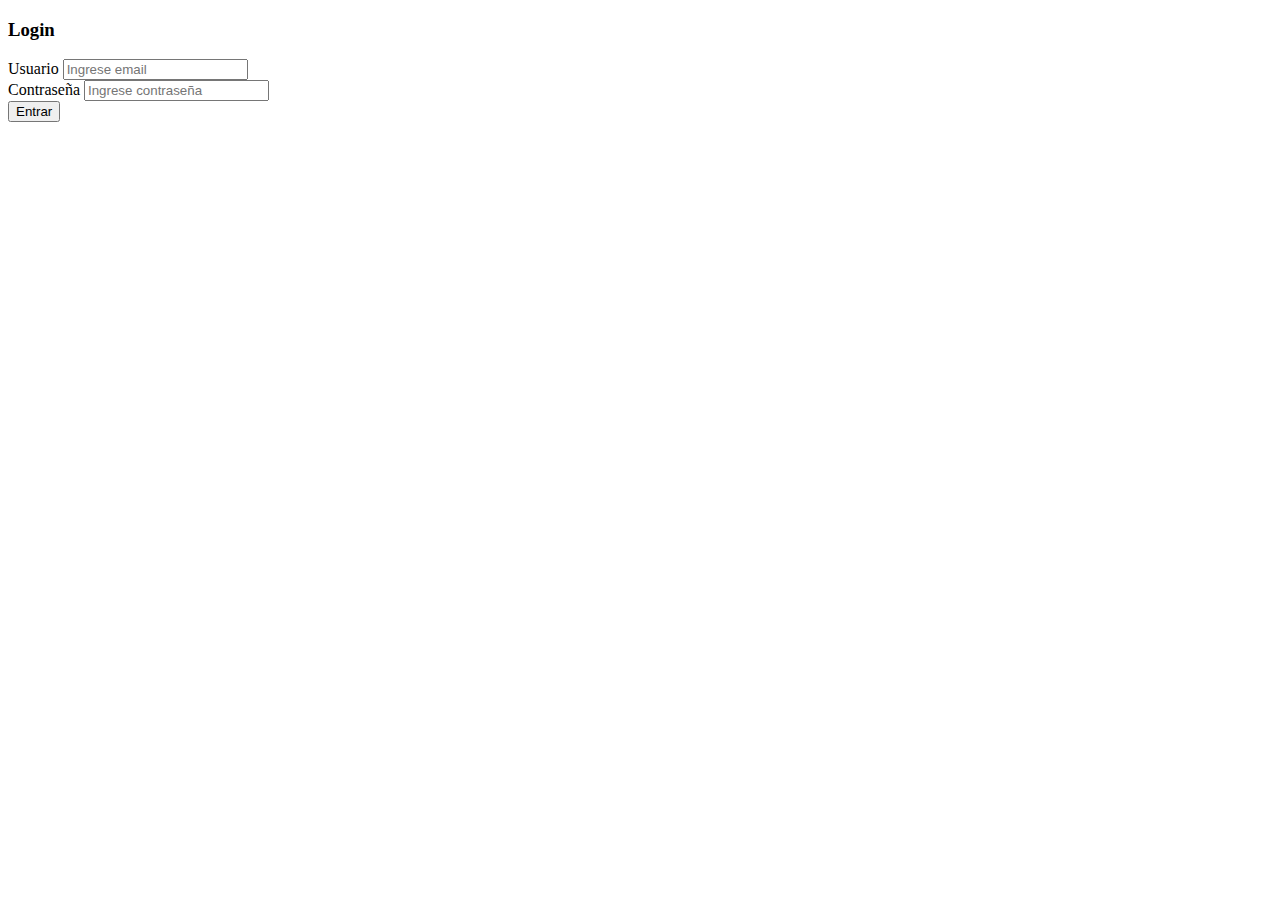
<file: index.html>
<!doctype html>
<html lang="en">

<head>
  <!-- Required meta tags -->
  <meta charset="utf-8">
  <meta name="viewport" content="width=device-width, initial-scale=1">
  <script src="https://accounts.google.com/gsi/client" async defer></script>
  <!-- Bootstrap CSS -->
  <link href="https://cdn.jsdelivr.net/npm/bootstrap@5.0.2/dist/css/bootstrap.min.css" rel="stylesheet"
    integrity="sha384-EVSTQN3/azprG1Anm3QDgpJLIm9Nao0Yz1ztcQTwFspd3yD65VohhpuuCOmLASjC" crossorigin="anonymous">
  <title>Validación Forms - Bootstrap 5</title>
</head>

<body>


  <div class="container">
    <div class="row">
      <div class="col-md-12 min-vh-100 d-flex flex-column justify-content-center">
        <div class="row">
          <div class="col-lg-6 col-md-8 mx-auto">

            <div class="card rounded shadow shadow-sm">
              <div class="card-header">
                <h3 class="mb-0">Login</h3>
              </div>
              <div class="card-body">
                <form id="validar">

                  <div class="form-group">
                    <label>Usuario</label>
                    <input class="form-control form-control-lg rounded-0" type="email" id="email" name="email"
                      placeholder="Ingrese email" required>
                  </div>

                  <div class="form-group">
                    <label>Contraseña</label>
                    <input type="password" class="form-control form-control-lg rounded-0" id="password" name="password"
                      placeholder="Ingrese contraseña" required>

                  </div>

                  <div class="col-md-12  d-flex flex-column justify-content-center mt-4 ">
                    <button type="submit" class="btn btn-success btn-lg float-right" id="btnLogin">Entrar</button>
                  </div>
                  <div class="text-center p-2">
                    <div id="g_id_onload"
                      data-client_id="1070312240628-g5j8p3fchbpbp3haa4qbvltrnl7oilb4.apps.googleusercontent.com"
                      data-callback="jwtDecode">
                    </div>
                    <div class="g_id_signin   g-signin2 d-inline-flex justify-content-center mb-3"
                      data-type="standard">
                    </div>
                  </div>
                </form>
              </div>
            </div>
          </div>
        </div>
      </div>
    </div>
  </div>

  <script src="js/login.js">
  
  </script>
<!--   <script type="module">
    // Import the functions you need from the SDKs you need
    import { initializeApp } from "https://www.gstatic.com/firebasejs/9.13.0/firebase-app.js";
    import { getAnalytics } from "https://www.gstatic.com/firebasejs/9.13.0/firebase-analytics.js";
    // TODO: Add SDKs for Firebase products that you want to use
    // https://firebase.google.com/docs/web/setup#available-libraries

    // Your web app's Firebase configuration
    // For Firebase JS SDK v7.20.0 and later, measurementId is optional
    const firebaseConfig = {
      apiKey: "AIzaSyAroS4NZcXEWDm9bpOV6WvfWWIb8HJtmmA",
      authDomain: "authenticator-fc69b.firebaseapp.com",
      projectId: "authenticator-fc69b",
      storageBucket: "authenticator-fc69b.appspot.com",
      messagingSenderId: "945683115766",
      appId: "1:945683115766:web:3e456e7d92e3549b8bc6d7",
      measurementId: "G-5P8V5240JF"
    };

    // Initialize Firebase
    const app = initializeApp(firebaseConfig);
    const analytics = getAnalytics(app);
  </script> -->
</body>

</html>
</file>
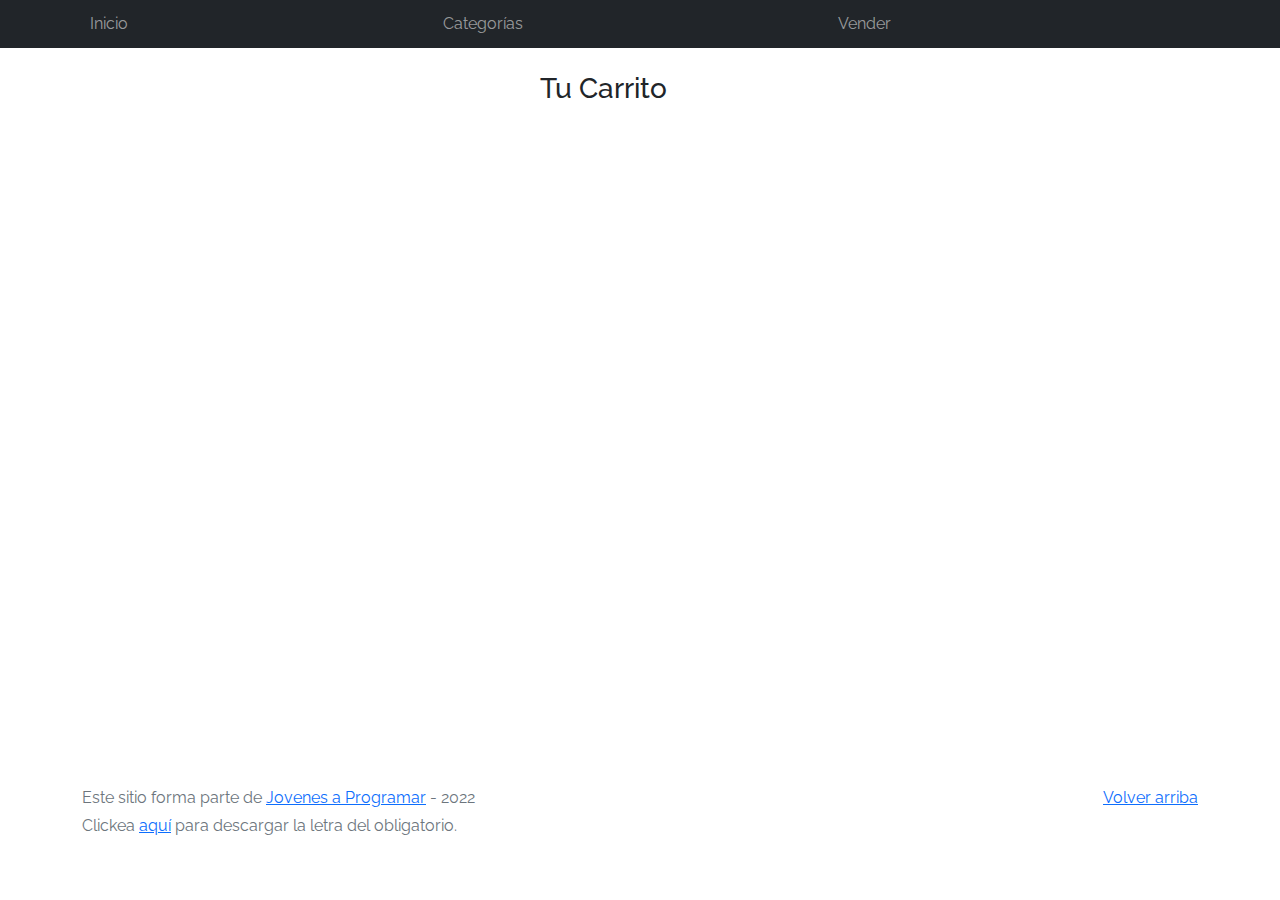
<file: cart.html>
<!DOCTYPE html>
<html lang="es">

<head>
  <meta http-equiv="Content-Type" content="text/html; charset=UTF-8">
  <meta name="viewport" content="width=device-width, initial-scale=1, shrink-to-fit=no">
  <title>eMercado - Todo lo que busques está aquí</title>
  <link href="https://fonts.googleapis.com/css?family=Raleway:300,300i,400,400i,700,700i,900,900i" rel="stylesheet">
  <link href="css/bootstrap.min.css" rel="stylesheet">
  <link href="css/font-awesome.min.css" rel="stylesheet">
  <link href="css/styles.css" rel="stylesheet">
  <link rel="stylesheet" href="https://cdn.jsdelivr.net/npm/bootstrap-icons@1.10.2/font/bootstrap-icons.css">
</head>

<body>
  <nav class="navbar navbar-expand-lg navbar-dark bg-dark p-1">
    <div class="container">
      <button class="navbar-toggler" type="button" data-bs-toggle="collapse" data-bs-target="#navbarNav"
        aria-controls="navbarNav" aria-expanded="false" aria-label="Toggle navigation">
        <span class="navbar-toggler-icon"></span>
      </button>
      <div class="collapse navbar-collapse" id="navbarNav">
        <ul class="navbar-nav w-100 justify-content-between">
          <li class="nav-item">
            <a class="nav-link" href="inicio.html">Inicio</a>
          </li>
          <li class="nav-item">
            <a class="nav-link" href="categories.html">Categorías</a>
          </li>
          <li class="nav-item">
            <a class="nav-link" href="sell.html">Vender</a>
          </li>
          <li class="nav-item">
            <div id="nombreusu"></div>
          </li>
        </ul>
      </div>
    </div>
  </nav>
  <main>
    <div class="container">
      <h3 class="mx-auto pt-4" style="width: 200px;"> Tu Carrito </h3>
      
      <div id="carritoo"></div>
      <div id="envio"></div>
      <div id="costo"></div>
      <div id="pago"></div>
      <div id="alerta"></div>
    </div>
  </main>
  <footer class="text-muted">
    <div class="container">
      <p class="float-end">
        <a href="#">Volver arriba</a>
      </p>
      <p>Este sitio forma parte de <a href="https://jovenesaprogramar.edu.uy/" target="_blank">Jovenes a Programar</a> -
        2022</p>
      <p>Clickea <a target="_blank" href="Letra.pdf">aquí</a> para descargar la letra del obligatorio.</p>
    </div>
  </footer>
  <div id="spinner-wrapper">
    <div class="lds-ring">
      <div></div>
      <div></div>
      <div></div>
      <div></div>
    </div>
  </div>
  <script src="js/bootstrap.bundle.min.js"></script>
  <script src="js/init.js"></script>
  <script src="js/cart.js"></script>
</body>

</html>
</file>
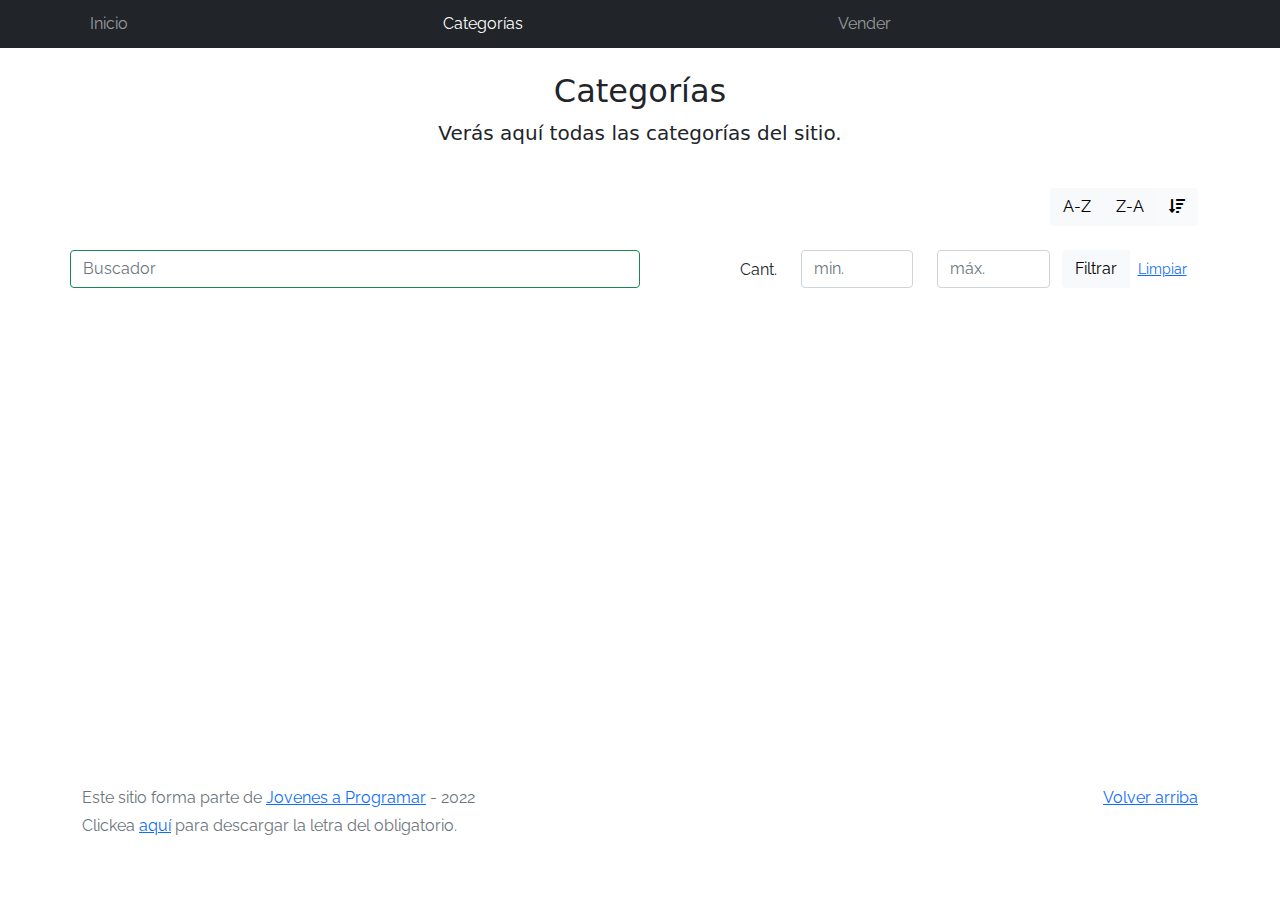
<file: categories.html>
<!DOCTYPE html>
<html lang="es">

<head>
  <meta http-equiv="Content-Type" content="text/html; charset=UTF-8">
  <meta name="viewport" content="width=device-width, initial-scale=1, shrink-to-fit=no">
  <title>eMercado - Todo lo que busques está aquí</title>

  <link href="https://fonts.googleapis.com/css?family=Raleway:300,300i,400,400i,700,700i,900,900i" rel="stylesheet">
  <link href="css/font-awesome.min.css" rel="stylesheet">
  <link href="css/bootstrap.min.css" rel="stylesheet">
  <link href="css/styles.css" rel="stylesheet">
</head>

<body>
  <nav class="navbar navbar-expand-lg navbar-dark bg-dark p-1">
    <div class="container">
      <button class="navbar-toggler" type="button" data-bs-toggle="collapse" data-bs-target="#navbarNav"
        aria-controls="navbarNav" aria-expanded="false" aria-label="Toggle navigation">
        <span class="navbar-toggler-icon"></span>
      </button>
      <div class="collapse navbar-collapse" id="navbarNav">
        <ul class="navbar-nav w-100 justify-content-between">
          <li class="nav-item">
            <a class="nav-link" href="inicio.html">Inicio</a>
          </li>
          <li class="nav-item">
            <a class="nav-link active" href="categories.html">Categorías</a>
          </li>
          <li class="nav-item">
            <a class="nav-link" href="sell.html">Vender</a>
          </li>
          <li class="nav-item">
            <div id="nombreusu"></div>
          </li>
        </ul>
      </div>
    </div>
  </nav>
  <main class="pb-5">
    <div class="text-center p-4">
      <h2>Categorías</h2>
      <p class="lead">Verás aquí todas las categorías del sitio.</p>
    </div>
    <div class="container">
      <div class="row">
        <div class="col text-end">
          <div class="btn-group btn-group-toggle mb-4" data-bs-toggle="buttons">
            <input type="radio" class="btn-check" name="options" id="sortAsc">
            <label class="btn btn-light" for="sortAsc">A-Z</label>
            <input type="radio" class="btn-check" name="options" id="sortDesc">
            <label class="btn btn-light" for="sortDesc">Z-A</label>
            <input type="radio" class="btn-check" name="options" id="sortByCount" checked>
            <label class="btn btn-light" for="sortByCount"><i class="fas fa-sort-amount-down mr-1"></i></label>
          </div>
        </div>
      </div>
      <div class="row">
        <div class="col-lg-6 px-0 ">
          <input class="form-control border-success" id="buscador" type="search" placeholder="Buscador" aria-label="Search">
        </div>
        <div class="col-lg-6  col-md-12 mb-1 container">
          <div class="row container p-0 m-0">
            <div class="col">
              <p class="font-weight-normal text-end my-2">Cant.</p>
            </div>
            <div class="col">
              <input class="form-control" type="number" placeholder="min." id="rangeFilterCountMin">
            </div>
            <div class="col">
              <input class="form-control" type="number" placeholder="máx." id="rangeFilterCountMax">
            </div>
            <div class="col-3 p-0">
              <div class="btn-group" role="group">
                <button class="btn btn-light btn-block" id="rangeFilterCount">Filtrar</button>
                <button class="btn btn-link btn-sm" id="clearRangeFilter">Limpiar</button>
              </div>
            </div>
          </div>
        </div>
      </div>
      <div class="row">
        <div class="list-group" id="cat-list-container">
        </div>
      </div>
    </div>
  </main>
  <footer class="text-muted">
    <div class="container">
      <p class="float-end">
        <a href="#">Volver arriba</a>
      </p>
      <p>Este sitio forma parte de <a href="https://jovenesaprogramar.edu.uy/" target="_blank">Jovenes a Programar</a> -
        2022</p>
      <p>Clickea <a target="_blank" href="Letra.pdf">aquí</a> para descargar la letra del obligatorio.</p>
    </div>
  </footer>
  <div id="spinner-wrapper">
    <div class="lds-ring">
      <div></div>
      <div></div>
      <div></div>
      <div></div>
    </div>
  </div>
  <script src="js/bootstrap.bundle.min.js"></script>
  <script src="js/init.js"></script>
  <script src="js/categories.js"></script>
</body>

</html>
</file>
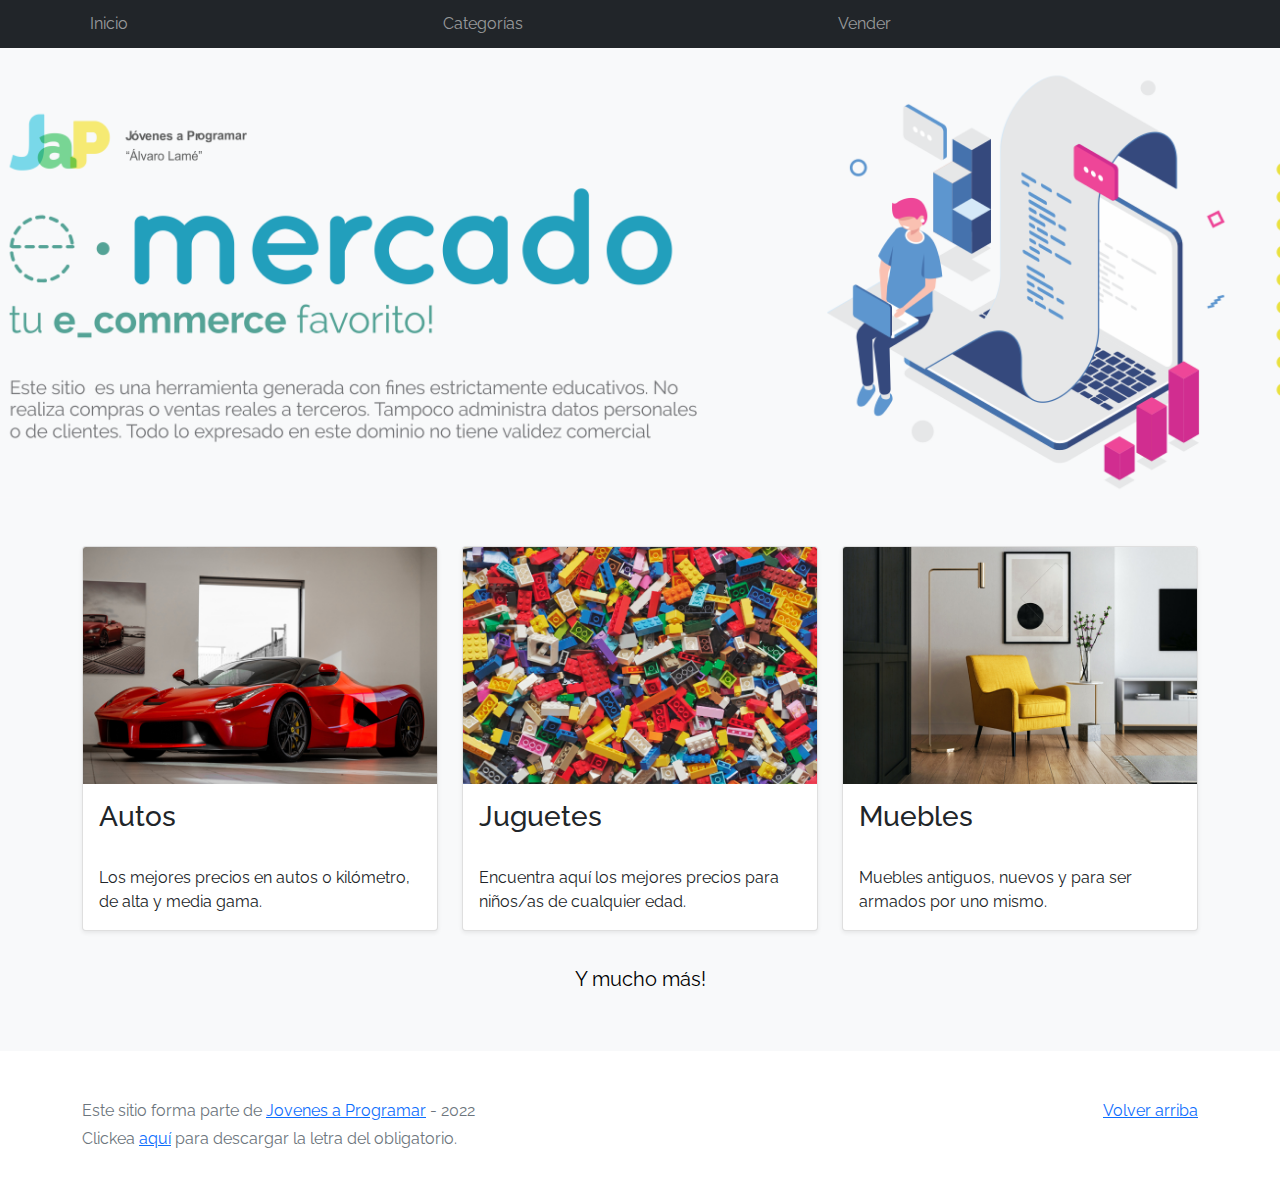
<file: Inicio.html>
<!DOCTYPE html>
<html lang="es">

<head>
  <meta http-equiv="Content-Type" content="text/html; charset=UTF-8">
  <meta name="viewport" content="width=device-width, initial-scale=1, shrink-to-fit=no">
  <title>eMercado - Todo lo que busques está aquí.</title>

  <link href="https://fonts.googleapis.com/css?family=Raleway:300,300i,400,400i,700,700i,900,900i" rel="stylesheet">
  <link href="css/bootstrap.min.css" rel="stylesheet">
  <link href="css/styles.css" rel="stylesheet">
</head>

<body>
  <nav class="navbar navbar-expand-lg navbar-dark bg-dark p-1">
    <div class="container">
      <button class="navbar-toggler" type="button" data-bs-toggle="collapse" data-bs-target="#navbarNav"
        aria-controls="navbarNav" aria-expanded="false" aria-label="Toggle navigation">
        <span class="navbar-toggler-icon"></span>
      </button>
      <div class="collapse navbar-collapse" id="navbarNav">
        <ul class="navbar-nav w-100 justify-content-between">
          <li class="nav-item">
            <a class="nav-link" href="inicio.html">Inicio</a>
          </li>
          <li class="nav-item">
            <a class="nav-link" href="categories.html">Categorías</a>
          </li>
          <li class="nav-item">
            <a class="nav-link" href="sell.html">Vender</a>
          </li>
          <li class="nav-item" >
            <div id="nombreusu"></div>
          </li>
        </ul>
      </div>
    </div>
  </nav>
  <main>
    <div class="jumbotron text-center"></div>
    <div class="album py-5 bg-light">
      <div class="container">
        <div class="row">
          <div class="col-md-4">
            <div class="card mb-4 shadow-sm custom-card cursor-active" id="autos">
              <img class="bd-placeholder-img card-img-top" src="img/cars_index.jpg"
                alt="Imgagen representativa de la categoría 'Autos'">
              <h3 class="m-3">Autos</h3>
              <div class="card-body">
                <p class="card-text">Los mejores precios en autos 0 kilómetro, de alta y media gama.</p>
              </div>
            </div>
          </div>
          <div class="col-md-4">
            <div class="card mb-4 shadow-sm custom-card cursor-active" id="juguetes">
              <img class="bd-placeholder-img card-img-top" src="img/toys_index.jpg"
                alt="Imgagen representativa de la categoría 'Juguetes'">
              <h3 class="m-3">Juguetes</h3>
              <div class="card-body">
                <p class="card-text">Encuentra aquí los mejores precios para niños/as de cualquier edad.</p>
              </div>
            </div>
          </div>
          <div class="col-md-4">
            <div class="card mb-4 shadow-sm custom-card cursor-active" id="muebles">
              <img class="bd-placeholder-img card-img-top" src="img/furniture_index.jpg"
                alt="Imgagen representativa de la categoría 'Muebles'">
              <h3 class="m-3">Muebles</h3>
              <div class="card-body">
                <p class="card-text">Muebles antiguos, nuevos y para ser armados por uno mismo.</p>
              </div>
            </div>
          </div>
        </div>
        <div class="row">
          <a class="btn btn-light btn-lg btn-block" href="categories.html">Y mucho más!</a>
        </div>
      </div>
    </div>
  </main>
  <footer class="text-muted">
    <div class="container">
      <p class="float-end">
        <a href="#">Volver arriba</a>
      </p>
      <p>Este sitio forma parte de <a href="https://jovenesaprogramar.edu.uy/" target="_blank">Jovenes a Programar</a> -
        2022</p>
      <p>Clickea <a target="_blank" href="Letra.pdf">aquí</a> para descargar la letra del obligatorio.</p>
    </div>
  </footer>
  <script src="js/bootstrap.bundle.min.js"></script>
  <script src="js/index.js"></script>
  <script src="js/init.js"></script>
</body>

</html>
</file>
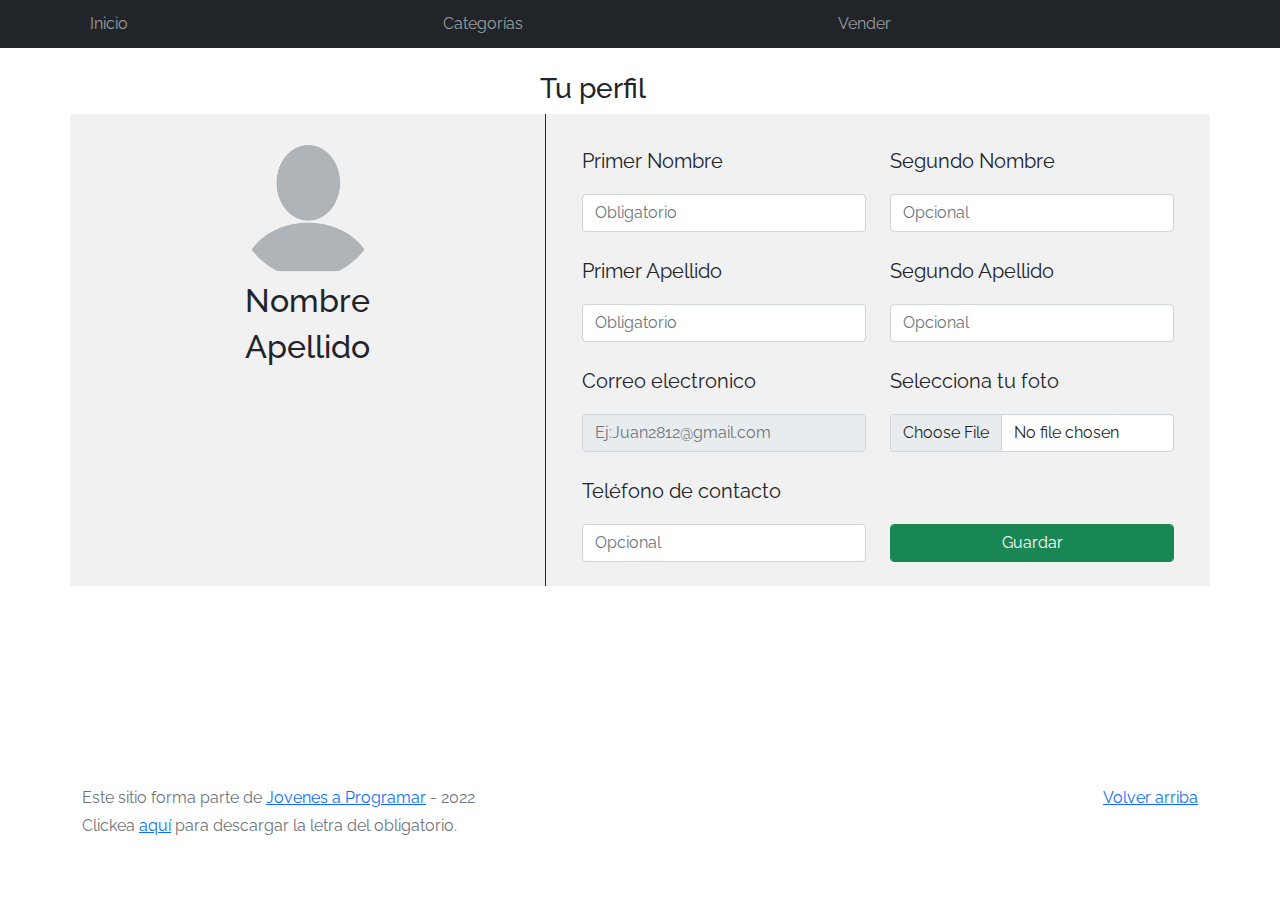
<file: my-profile.html>
<!DOCTYPE html>
<html lang="es">

<head>
  <meta http-equiv="Content-Type" content="text/html; charset=UTF-8">
  <meta name="viewport" content="width=device-width, initial-scale=1, shrink-to-fit=no">
  <title>eMercado - Todo lo que busques está aquí</title>
  <link href="https://fonts.googleapis.com/css?family=Raleway:300,300i,400,400i,700,700i,900,900i" rel="stylesheet">
  <link href="css/bootstrap.min.css" rel="stylesheet">
  <link href="css/styles.css" rel="stylesheet">
  <style>
    .bd-placeholder-img {
      font-size: 1.125rem;
      text-anchor: middle;
      -webkit-user-select: none;
      -moz-user-select: none;
      -ms-user-select: none;
      user-select: none;
    }

    @media (min-width: 768px) {
      .bd-placeholder-img-lg {
        font-size: 3.5rem;
      }
    }
  </style>
</head>

<body class="bg-body">
  <nav class="navbar navbar-expand-lg navbar-dark bg-dark p-1">
    <div class="container">
      <button class="navbar-toggler" type="button" data-bs-toggle="collapse" data-bs-target="#navbarNav"
        aria-controls="navbarNav" aria-expanded="false" aria-label="Toggle navigation">
        <span class="navbar-toggler-icon"></span>
      </button>
      <div class="collapse navbar-collapse" id="navbarNav">
        <ul class="navbar-nav w-100 justify-content-between">
          <li class="nav-item">
            <a class="nav-link" href="inicio.html">Inicio</a>
          </li>
          <li class="nav-item">
            <a class="nav-link" href="categories.html">Categorías</a>
          </li>
          <li class="nav-item">
            <a class="nav-link" href="sell.html">Vender</a>
          </li>
          <li class="nav-item">
            <div id="nombreusu"></div>
          </li>
        </ul>
      </div>
    </div>
  </nav>
  <main>
    <div class="container">
      <h3 class="mx-auto pt-4" style="width: 200px;"> Tu perfil </h3>
      <div class="row  " >
        <!-- Perfil -->
        <div class=" col-md-5" style="background-color:#f1f1f1;">
          <div class="pt-4  text-center">
            <img src="img/img_perfil.png" class="bd-placeholder-img rounded-circle" width="140" height="140" role="img" id="imgperfil"> 

            <div class="row">
              <h2 id="seename" class="pt-1">Nombre</h2>
              <h2 id="seesurname">Apellido</h2>
            </div>
            
          </div>    
        </div>

        <div class=" p-2 text-dark  col-md-7 border-start border-dark" style="background-color:#f1f1f1;">
          <form class="row  needs-validation m-3" id="formperfil" novalidate >
            <!-- Nombres -->
              <div class="col-md-6 ">
                <label for="" class="form-label form-control-lg px-0"> Primer Nombre</label>
                <input type="text"  class="form-control form-control-md" id="nombre1" placeholder="Obligatorio" required>
                <div class="invalid-feedback">
                  Por favor introduzca su nombre
                </div>
              </div>
              <div class="col-md-6">
                <label for="" class="form-label form-control-lg  px-0"> Segundo Nombre</label>
                <input type="text"  class="form-control form-control-md" id="nombre2" placeholder="Opcional">
                <div class="invalid-feedback">
                  Por favor introduzca su segundo nombre
                </div>
              </div>
              <!-- Apellidos -->
              <div class="col-md-6 pt-3">
                <label for="" class="form-label form-control-lg px-0"> Primer Apellido</label>
                <input type="text"  class="form-control form-control-md" id="apellido1" placeholder="Obligatorio" required>
                <div class="invalid-feedback">
                  Por favor introduzca su apellido
                </div>
              </div>
              <div class="col-md-6 pt-3">
                <label for="" class="form-label form-control-lg px-0"> Segundo Apellido</label>
                <input type="text"  class="form-control form-control-md" id="apellido2" placeholder="Opcional" >
              </div>
              <!-- Email -->
              <div class="col-md-6 pt-3">
                <label for="" class="form-label form-control-lg px-0"> Correo electronico</label>
                <input type="email" id="correo"  class="form-control form-control-md"  placeholder="Ej:Juan2812@gmail.com" disabled>
              </div>
              <!-- Foto -->
              <div class="col-md-6 pt-3">
                <label for="" class="form-label form-control-lg px-0">Selecciona tu foto </label>
                <input type="file"  class="form-control form-control-md" id="fotoperfil" placeholder="Opcional">
                <div class="invalid-feedback">
                  Por favor introduzca una foto
                </div>
              </div>
              <!-- Numero-->
              <div class="col-md-6 pt-3">
                <label for="" class="form-label form-control-lg px-0">Teléfono de contacto </label>
                <input type="tel"  class="form-control form-control-md" id="telefono" placeholder="Opcional">
                <div class="invalid-feedback">
                  Por favor introduzca un telefono
                </div>
              </div>

              <div class=" col-md-6 align-self-end text-end  ">
              
                  <button type="submit"  id="perfilsend" class="btn btn-success mx-auto form-control ">Guardar</button>
              </div>

          </form>
        </div>  
      </div>



    </div>
  </main>
  <footer class="text-muted">
    <div class="container">
      <p class="float-end">
        <a href="#">Volver arriba</a>
      </p>
      <p>Este sitio forma parte de <a href="https://jovenesaprogramar.edu.uy/" target="_blank">Jovenes a Programar</a> -
        2022</p>
      <p>Clickea <a target="_blank" href="Letra.pdf">aquí</a> para descargar la letra del obligatorio.</p>
    </div>
  </footer>
  <script src="js/bootstrap.bundle.min.js"></script>
  <script src="js/init.js"></script>
  <script src="js/my-profile.js"></script>
</body>

</html>
</file>
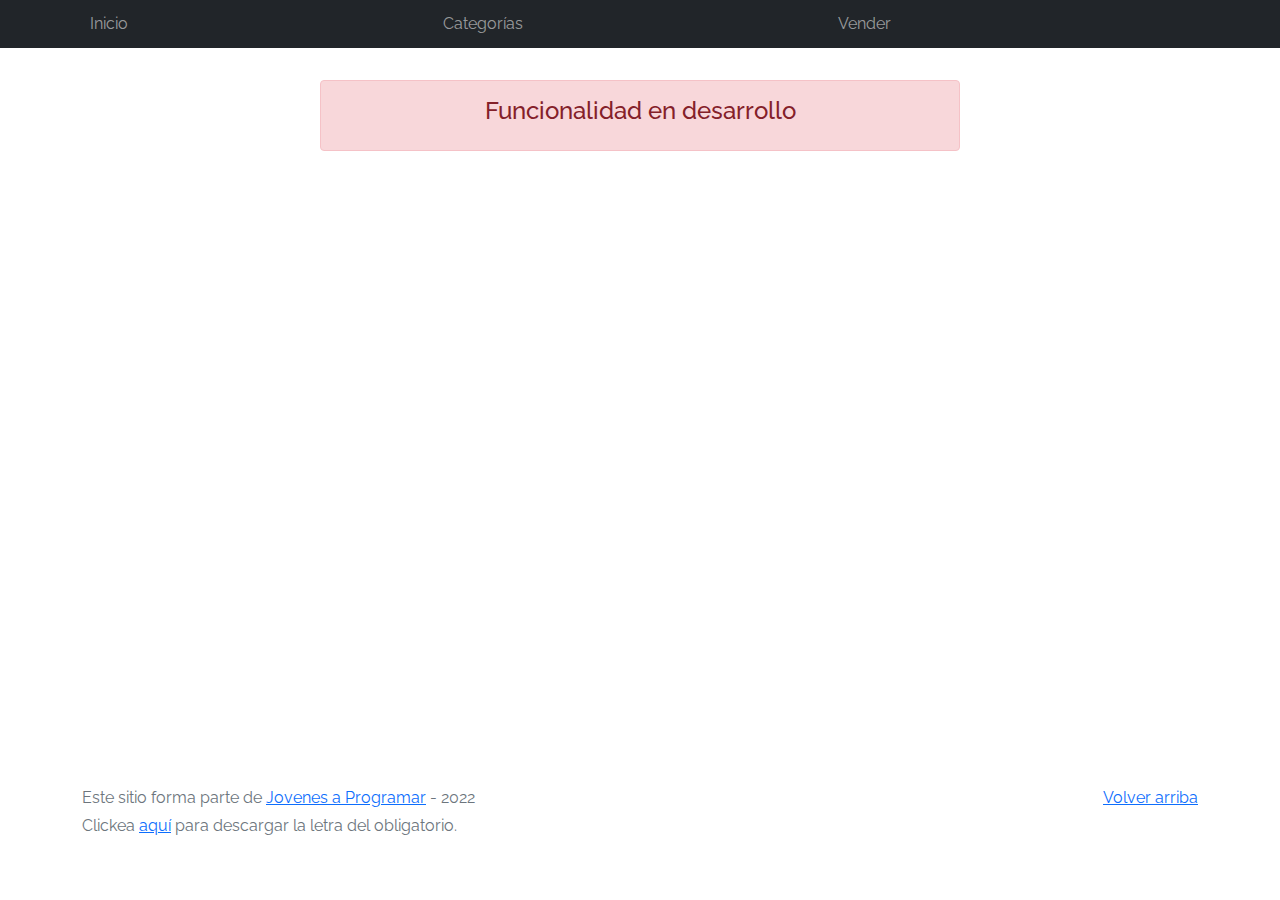
<file: product-info.html>
<!DOCTYPE html>
<html lang="es">

<head>
  <meta http-equiv="Content-Type" content="text/html; charset=UTF-8">
  <meta name="viewport" content="width=device-width, initial-scale=1, shrink-to-fit=no">
  <title>eMercado - Todo lo que busques está aquí</title>

  <link href="https://fonts.googleapis.com/css?family=Raleway:300,300i,400,400i,700,700i,900,900i" rel="stylesheet">
  <link href="css/font-awesome.min.css" rel="stylesheet">
  <link href="css/bootstrap.min.css" rel="stylesheet">
  <link href="css/styles.css" rel="stylesheet">
</head>

<body>
  <nav class="navbar navbar-expand-lg navbar-dark bg-dark p-1">
    <div class="container">
      <button class="navbar-toggler" type="button" data-bs-toggle="collapse" data-bs-target="#navbarNav"
        aria-controls="navbarNav" aria-expanded="false" aria-label="Toggle navigation">
        <span class="navbar-toggler-icon"></span>
      </button>
      <div class="collapse navbar-collapse" id="navbarNav">
        <ul class="navbar-nav w-100 justify-content-between">
          <li class="nav-item">
            <a class="nav-link" href="index.html">Inicio</a>
          </li>
          <li class="nav-item">
            <a class="nav-link" href="categories.html">Categorías</a>
          </li>
          <li class="nav-item">
            <a class="nav-link" href="sell.html">Vender</a>
          </li>
          <li class="nav-item">
          </li>
        </ul>
      </div>
    </div>
  </nav>
  <main>
    <div class="container">
      <div class="alert alert-danger text-center" role="alert">
        <h4 class="alert-heading">Funcionalidad en desarrollo</h4>
      </div>
    </div>
  </main>
  <footer class="text-muted">
    <div class="container">
      <p class="float-end">
        <a href="#">Volver arriba</a>
      </p>
      <p>Este sitio forma parte de <a href="https://jovenesaprogramar.edu.uy/" target="_blank">Jovenes a Programar</a> -
        2022</p>
      <p>Clickea <a target="_blank" href="Letra.pdf">aquí</a> para descargar la letra del obligatorio.</p>
    </div>
  </footer>
  <div id="spinner-wrapper">
    <div class="lds-ring">
      <div></div>
      <div></div>
      <div></div>
      <div></div>
    </div>
  </div>
  <script src="js/bootstrap.bundle.min.js"></script>
  <script src="js/init.js"></script>
  <script src="js/product-info.js"></script>
</body>

</html>
</file>
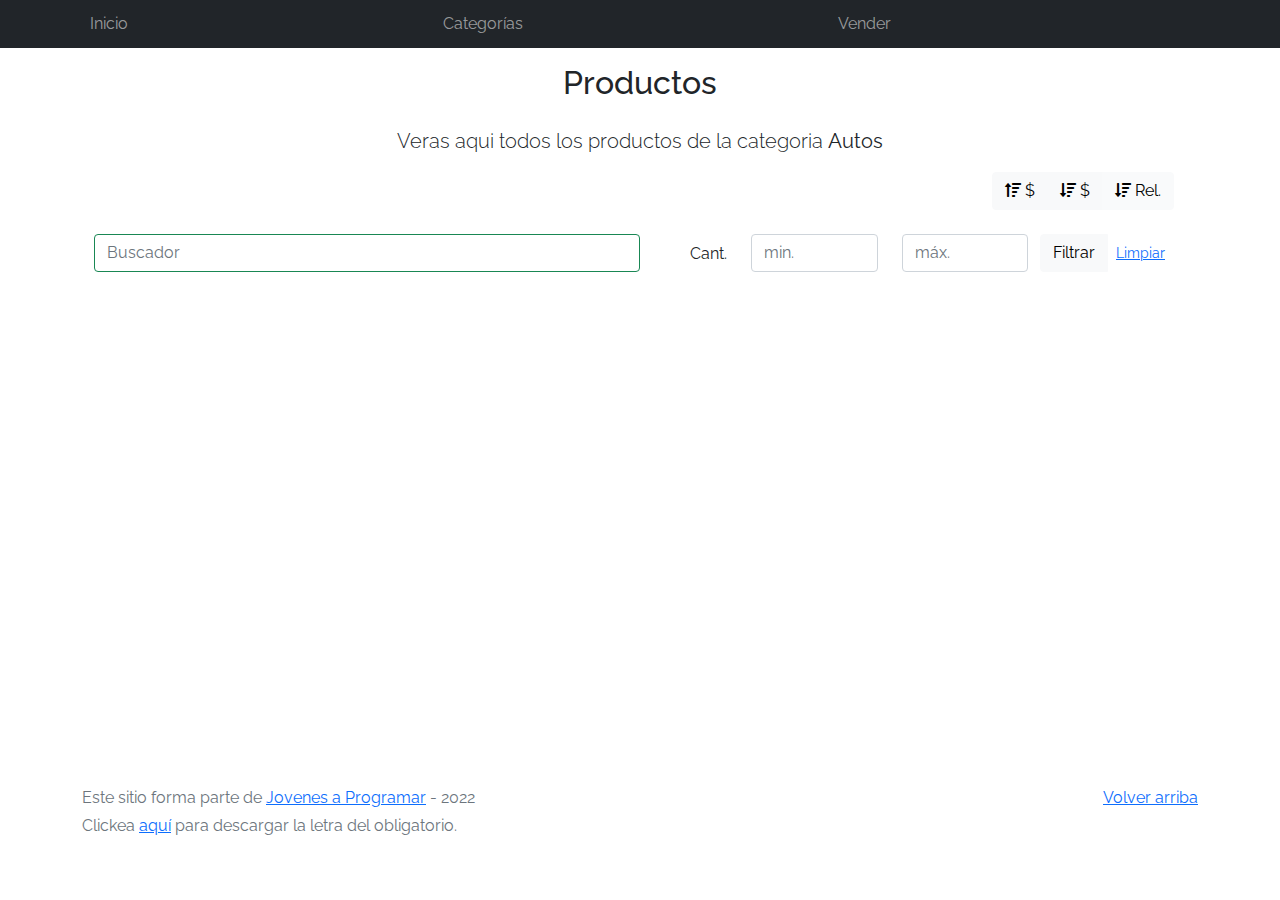
<file: products.html>
<!DOCTYPE html>
<html lang="es">

<head>
  <meta http-equiv="Content-Type" content="text/html; charset=UTF-8">
  <meta name="viewport" content="width=device-width, initial-scale=1, shrink-to-fit=no">
  <title>eMercado - Todo lo que busques está aquí</title>

  <link href="https://fonts.googleapis.com/css?family=Raleway:300,300i,400,400i,700,700i,900,900i" rel="stylesheet">
  <link href="css/font-awesome.min.css" rel="stylesheet">
  <link href="css/bootstrap.min.css" rel="stylesheet">
  <link href="css/styles.css" rel="stylesheet">
</head>

<body>
  <nav class="navbar navbar-expand-lg navbar-dark bg-dark p-1">
    <div class="container">
      <button class="navbar-toggler" type="button" data-bs-toggle="collapse" data-bs-target="#navbarNav"
        aria-controls="navbarNav" aria-expanded="false" aria-label="Toggle navigation">
        <span class="navbar-toggler-icon"></span>
      </button>
      <div class="collapse navbar-collapse" id="navbarNav">
        <ul class="navbar-nav w-100 justify-content-between">
          <li class="nav-item">
            <a class="nav-link" href="inicio.html">Inicio</a>
          </li>
          <li class="nav-item">
            <a class="nav-link" href="categories.html">Categorías</a>
          </li>
          <li class="nav-item">
            <a class="nav-link" href="sell.html">Vender</a>
          </li>
          <li class="nav-item">
            <div id="nombreusu"></div>
          </li>
        </ul>
      </div>
    </div>
  </nav>
  <main class="pb-5 container">
    <div class="container">
      <h2 class="text-center p-3">Productos</h2>
      <p class="text-center lead">Veras aqui todos los productos de la categoria <b>Autos</b></p>
      <div class="container">
        <div class="row">
          <div class="col text-end">
            <div class="btn-group btn-group-toggle mb-4" data-bs-toggle="buttons">
              <input type="radio" class="btn-check" name="options" id="sortAsc">
              <label class="btn btn-light" for="sortAsc"><i class="fas fa-sort-amount-up mr-1"></i> $</label>
              <input type="radio" class="btn-check" name="options" id="sortDesc">
              <label class="btn btn-light" for="sortDesc"><i class="fas fa-sort-amount-down mr-1"></i> $</label>
              <input type="radio" class="btn-check" name="options" id="sortByCount" checked>
              <label class="btn btn-light" for="sortByCount"><i class="fas fa-sort-amount-down mr-1"></i> Rel.</label>
            </div>
          </div>
        </div>
        <div class="row">
          <div class="col-lg-6 px-0 ">
            <input class="form-control border-success" id="buscador" type="search" placeholder="Buscador" aria-label="Search">
          </div>
          <div class="col-lg-6  col-md-12 mb-1 container">
            <div class="row container p-0 m-0">
              <div class="col-2 ">
                <p class="font-weight-normal text-end my-2">Cant.</p>
              </div>
              <div class="col">
                <input class="form-control" type="number" placeholder="min." id="rangeFilterCountMin">
              </div>
              <div class="col">
                <input class="form-control" type="number" placeholder="máx." id="rangeFilterCountMax">
              </div>
              <div class="col p-0">
                <div class="btn-group" role="group">
                  <button class="btn btn-light btn-block" id="rangeFilterCount">Filtrar</button>
                  <button class="btn btn-link btn-sm" id="clearRangeFilter">Limpiar</button>
                </div>
              </div>
            </div>
          </div>
        </div>
        <div class="row">
          <div class="list-group" id="cat-list-container">
          </div>
        </div>
      </div>
        <div class="row"> 
              <div id="a1" class="list-group"></div>
        </div>
  
    </div>
  </main>




  <footer class="text-muted">
    <div class="container">
      <p class="float-end">
        <a href="#">Volver arriba</a>
      </p>
      <p>Este sitio forma parte de <a href="https://jovenesaprogramar.edu.uy/" target="_blank">Jovenes a Programar</a> -
        2022</p>
      <p>Clickea <a target="_blank" href="Letra.pdf">aquí</a> para descargar la letra del obligatorio.</p>
    </div>
  </footer>
  <div id="spinner-wrapper">
    <div class="lds-ring">
      <div></div>
      <div></div>
      <div></div>
      <div></div>
    </div>
  </div>
  <script src="js/bootstrap.bundle.min.js"></script>
  <script src="js/init.js"></script>
  <script src="js/products.js"></script>
</body>

</html>
</file>
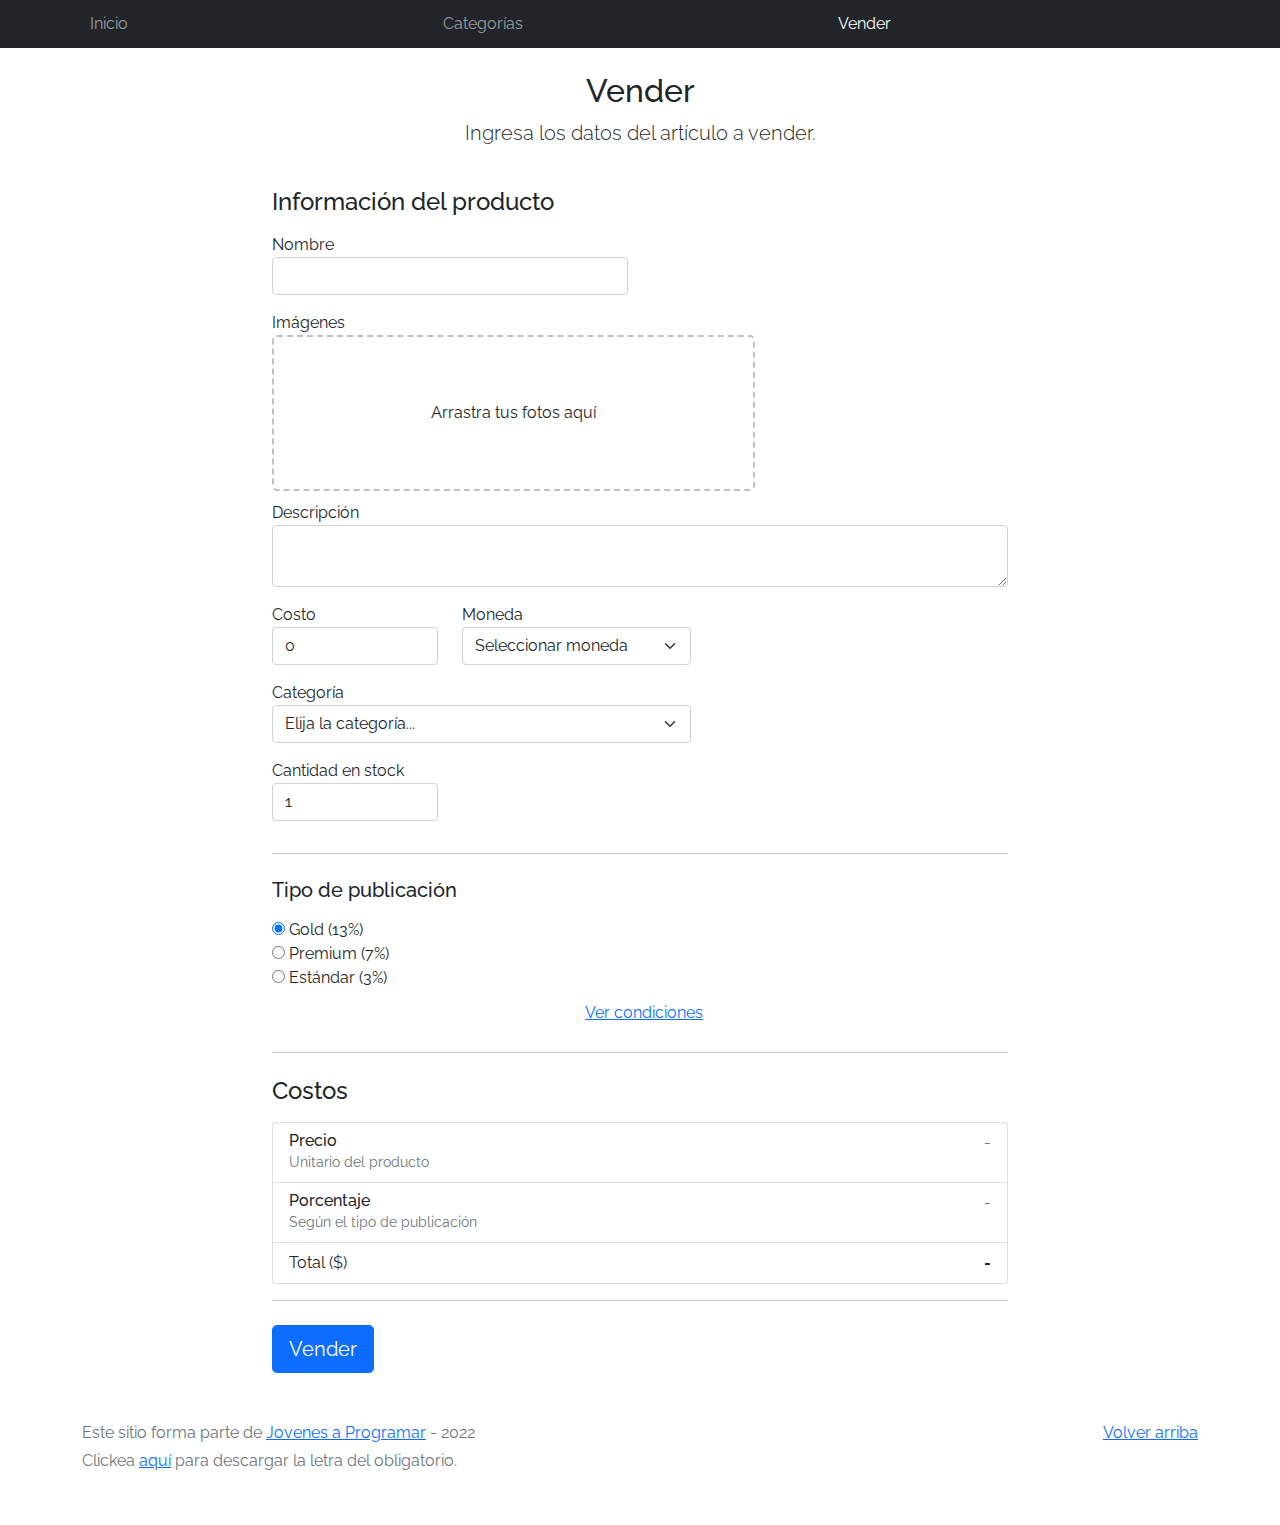
<file: sell.html>
<!DOCTYPE html>
<html lang="es">

<head>
  <meta http-equiv="Content-Type" content="text/html; charset=UTF-8">
  <meta name="viewport" content="width=device-width, initial-scale=1, shrink-to-fit=no">
  <title>eMercado - Todo lo que busques está aquí</title>
  <link href="https://fonts.googleapis.com/css?family=Raleway:300,300i,400,400i,700,700i,900,900i" rel="stylesheet">
  <link href="css/bootstrap.min.css" rel="stylesheet">
  <link href="css/dropzone.css" rel="stylesheet">
  <link href="css/styles.css" rel="stylesheet">
</head>

<body>
  <nav class="navbar navbar-expand-lg navbar-dark bg-dark p-1">
    <div class="container">
      <button class="navbar-toggler" type="button" data-bs-toggle="collapse" data-bs-target="#navbarNav"
        aria-controls="navbarNav" aria-expanded="false" aria-label="Toggle navigation">
        <span class="navbar-toggler-icon"></span>
      </button>
      <div class="collapse navbar-collapse" id="navbarNav">
        <ul class="navbar-nav w-100 justify-content-between">
          <li class="nav-item">
            <a class="nav-link" href="inicio.html">Inicio</a>
          </li>
          <li class="nav-item">
            <a class="nav-link" href="categories.html">Categorías</a>
          </li>
          <li class="nav-item">
            <a class="nav-link active" href="sell.html">Vender</a>
          </li>
          <li class="nav-item">
            <div id="nombreusu"></div>
          </li>
        </ul>
      </div>
    </div>
  </nav>
  <div class="container">
    <div class="text-center p-4">
      <h2>Vender</h2>
      <p class="lead">Ingresa los datos del artículo a vender.</p>
    </div>
    <div class="row justify-content-md-center">
      <div class="col-md-8 order-md-1">
        <h4 class="mb-3">Información del producto</h4>
        <form class="needs-validation" id="sell-info">
          <div class="row">
            <div class="col-md-6 mb-3">
              <label for="productName">Nombre</label>
              <input type="text" class="form-control" id="productName" value="" name="productName">
              <div class="invalid-feedback">
                Ingresa un nombre
              </div>
            </div>
          </div>
          <div class="row">
            <div class="col-md-8 order-md-1">
              <label>Imágenes</label>
              <div class="needsclick dz-clickable" id="file-upload">
                <div class="dz-message needsclick">
                  Arrastra tus fotos aquí<br>
                </div>
              </div>
            </div>
          </div>
          <div class="row">
            <div class="col-md-12 mb-3">
              <label for="productDescription">Descripción</label>
              <textarea name="productDescription" class="form-control" id="productDescription"></textarea>
            </div>
          </div>
          <div class="row">
            <div class="col-md-3 mb-3">
              <label for="productCostInput">Costo</label>
              <input type="number" name="productCostInput" class="form-control" id="productCostInput" placeholder="" required="" value="0"
                min="0">
              <div class="invalid-feedback">
                El costo debe ser mayor que 0.
              </div>
            </div>
            <div class="col-md-4 mb-3">
              <label for="productCurrency">Moneda</label>
              <select name="productCurrency" class="form-select custom-select d-block w-100" id="productCurrency" required>
                <option value="" hidden selected>Seleccionar moneda</option>
                <option>Pesos Uruguayos (UYU)</option>
                <option>Dólares (USD)</option>
              </select>
              <div class="invalid-feedback">
                Ingresa una categoría válida.
              </div>
            </div>
          </div>
          <div class="row">
            <div class="col-md-7 mb-3">
              <label for="productCategory">Categoría</label>
              <select name="productCategory" class="custom-select form-select d-block w-100" id="productCategory">
                <option value="">Elija la categoría...</option>
                <option>Autos</option>
                <option>Juguetes</option>
                <option>Muebles</option>
                <option>Herramientas</option>
                <option>Computadoras</option>
                <option>Vestimenta</option>
              </select>
              <div class="invalid-feedback">
                Por favor ingresa una categoría válida.
              </div>
            </div>
          </div>
          <div class="row">
            <div class="col-md-3 mb-3">
              <label for="productCountInput">Cantidad en stock</label>
              <input type="number" name="productCountInput" class="form-control" id="productCountInput"  required value="1"
                min="0">
              <div class="invalid-feedback">
                La cantidad es requerida.
              </div>
            </div>
          </div>
          <hr class="mb-4">
          <h5 class="mb-3">Tipo de publicación</h5>
          <div class="d-block my-3">
            <div class="custom-control custom-radio">
              <input id="goldradio" name="publicationType" type="radio" class="custom-control-input" checked=""
                required="">
              <label class="custom-control-label" for="goldradio">Gold (13%)</label>
            </div>
            <div class="custom-control custom-radio">
              <input id="premiumradio" name="publicationType" type="radio" class="custom-control-input" required="">
              <label class="custom-control-label" for="premiumradio">Premium (7%)</label>
            </div>
            <div class="custom-control custom-radio">
              <input id="standardradio" name="publicationType" type="radio" class="custom-control-input" required="">
              <label class="custom-control-label" for="standardradio">Estándar (3%)</label>
            </div>
            <div class="row">
              <button type="button" class="m-1 btn btn-link" data-bs-toggle="modal"
                data-bs-target="#contidionsModal">Ver
                condiciones</button>
            </div>
          </div>
          <hr class="mb-4">
          <h4 class="mb-3">Costos</h4>
          <ul class="list-group mb-3">
            <li class="list-group-item d-flex justify-content-between lh-condensed">
              <div>
                <h6 class="my-0">Precio</h6>
                <small class="text-muted">Unitario del producto</small>
              </div>
              <span class="text-muted" id="productCostText">-</span>
            </li>
            <li class="list-group-item d-flex justify-content-between lh-condensed">
              <div>
                <h6 class="my-0">Porcentaje</h6>
                <small class="text-muted">Según el tipo de publicación</small>
              </div>
              <span class="text-muted" id="comissionText">-</span>
            </li>
            <li class="list-group-item d-flex justify-content-between">
              <span>Total ($)</span>
              <strong id="totalCostText">-</strong>
            </li>
          </ul>
          <hr class="mb-4">
          <button class="btn btn-primary btn-lg" type="submit">Vender</button>
        </form>
      </div>
    </div>
  </div>
  <footer class="text-muted">
    <div class="container">
      <p class="float-end">
        <a href="#">Volver arriba</a>
      </p>
      <p>Este sitio forma parte de <a href="https://jovenesaprogramar.edu.uy/" target="_blank">Jovenes a Programar</a> -
        2022</p>
      <p>Clickea <a target="_blank" href="Letra.pdf">aquí</a> para descargar la letra del obligatorio.</p>
    </div>
  </footer>

  <div class="alert alert-primary-dismissible fade" id="alertResult" role="alert">
    <span id="resultSpan"></span>
  </div>

  <div class="modal fade" tabindex="-1" role="dialog" id="contidionsModal">
    <div class="modal-dialog" role="document">
      <div class="modal-content">
        <div class="modal-header">
          <h5 class="modal-title">Condiciones de publicación</h5>
        </div>
        <div class="modal-body">
          <div class="container">
            <div class="row">
              <h5 class="text-warning">Gold (13%)</h5>
              <p class="muted text-justify">Tu producto se verá de forma promocionada en portada, además de las
                condiciones de Premium y Estándar.</p>
            </div>
            <hr>
            <div class="row">
              <h5 class="text-primary">Premium (7%)</h5>
              <p class="muted text-justify">Se mostrará el producto en los primeros lugares de resultados de búsqueda,
                así cómo cuando se ingrese a la categoría que pertenezca.</p>
            </div>
            <hr>
            <div class="row">
              <h5 class="text-secondary">Estándar (3%)</h5>
              <p class="muted text-justify">El producto se listará en la categoría correspondiente, así como en los
                resultados de búsquedas que coincidan con las palabras claves en el nombre.</p>
            </div>
          </div>
        </div>
        <div class="modal-footer">
          <button type="button" class="btn btn-primary" data-bs-dismiss="modal">Cerrar</button>
        </div>
      </div>
    </div>
  </div>
  <div id="spinner-wrapper">
    <div class="lds-ring">
      <div></div>
      <div></div>
      <div></div>
      <div></div>
    </div>
  </div>
  <script src="js/bootstrap.bundle.min.js"></script>
  <script src="js/dropzone.js"></script>
  <script src="js/init.js"></script>
  <script src="js/sell.js"></script>
</body>

</html>
</file>
<file: css/styles.css>
.jumbotron,
.card-body,
.container,
.site-header {
  font-family: 'Raleway', serif !important;
}

.jumbotron .display-4 {
  font-weight: bold;
}

nav a {
  text-decoration: none;
}

.bd-placeholder-img {
  font-size: 1.125rem;
  text-anchor: middle;
  -webkit-user-select: none;
  -moz-user-select: none;
  -ms-user-select: none;
  user-select: none;
}

@media (min-width: 768px) {
  .bd-placeholder-img-lg {
    font-size: 3.5rem;
  }
}

.jumbotron {
  height: 50vh;
  padding: 5em inherit;
  margin-bottom: 0;
  background-color: #53C0FB;
  background: url('../img/cover_back.png');
  background-size: cover;
  background-position: center;
  background-repeat: no-repeat;
  color: black;
  font-weight: bold;
}

@media (min-width: 768px) {
  .jumbotron {
    padding-top: 6rem;
    padding-bottom: 6rem;
  }
}

.jumbotron p:last-child {
  margin-bottom: 0;
}

.jumbotron-heading {
  font-weight: 300;
}

.jumbotron .container {
  max-width: 40rem;
  background-color: rgba(255, 255, 255, 0.5);
  border-radius: 10px;
  text-shadow: 1px 1px 2px grey;
}

.jumbotron .lead {
  font-size: 38px;
}

footer {
  padding-top: 3rem;
  padding-bottom: 3rem;
}

footer p {
  margin-bottom: .25rem;
}

.site-header a {
  color: white;
  transition: ease-in-out color .15s;
}

.site-header .dropdown-menu a {
  color: black;
}

.dropzone {
  border: 2px dashed #0087F7;
  border-radius: 5px;
  background: white;
}

.img-fit {
  max-height: 100%;
}

.alert {
  position: fixed;
  top: 80px;
  width: 50%;
  left: 50%;
  transform: translate(-50%, 0);
}

.lds-ring {
  display: inline-block;
  position: relative;
  width: 64px;
  height: 64px;
  top: 50%;
  left: 50%;
}

.cursor-active {
  cursor: pointer;
}

.left {
  float: left;
  padding: 4px;
  background-color: rgba(255, 255, 255, 0.5);
}

.lds-ring div {
  box-sizing: border-box;
  display: block;
  position: absolute;
  width: 51px;
  height: 51px;
  margin: 6px;
  border: 6px solid #fff;
  border-radius: 50%;
  animation: lds-ring 1.2s cubic-bezier(0.5, 0, 0.5, 1) infinite;
  border-color: #fff transparent transparent transparent;
}

.lds-ring div:nth-child(1) {
  animation-delay: -0.45s;
}

.lds-ring div:nth-child(2) {
  animation-delay: -0.3s;
}

.lds-ring div:nth-child(3) {
  animation-delay: -0.15s;
}

@keyframes lds-ring {
  0% {
    transform: rotate(0deg);
  }

  100% {
    transform: rotate(360deg);
  }
}

.signin {
  width: 100%;
  max-width: 330px;
  padding: 15px;
  margin: auto;
}

#spinner-wrapper {
  position: fixed;
  background-color: rgba(0, 0, 0, 0.5);
  width: 100%;
  height: 100%;
  top: 0;
  left: 0;
  z-index: 1021;
  display: none;
}

main {
  min-height: calc(100vh - 210px);
}

a.custom-card,
a.custom-card:hover {
  color: inherit;
  text-decoration: inherit;
}

.checked {
  color: orange;
}
.filtro{
  display: none;
}
</file>
<file: css/dropzone.css>
/*
 * The MIT License
 * Copyright (c) 2012 Matias Meno <m@tias.me>
 */
.dropzone, .dropzone * {
  box-sizing: border-box; }

.dropzone {
  position: relative; }
  .dropzone .dz-preview {
    position: relative;
    display: inline-block;
    width: 120px;
    margin: 0.5em; }
    .dropzone .dz-preview .dz-progress {
      display: block;
      height: 15px;
      border: 1px solid #aaa; }
      .dropzone .dz-preview .dz-progress .dz-upload {
        display: block;
        height: 100%;
        width: 0;
        background: green; }
    .dropzone .dz-preview .dz-error-message {
      color: red;
      display: none; }
    .dropzone .dz-preview.dz-error .dz-error-message, .dropzone .dz-preview.dz-error .dz-error-mark {
      display: block; }
    .dropzone .dz-preview.dz-success .dz-success-mark {
      display: block; }
    .dropzone .dz-preview .dz-error-mark, .dropzone .dz-preview .dz-success-mark {
      position: absolute;
      display: none;
      left: 30px;
      top: 30px;
      width: 54px;
      height: 58px;
      left: 50%;
      margin-left: -27px; }

@-webkit-keyframes passing-through {
  0% {
    opacity: 0;
    -webkit-transform: translateY(40px);
    -moz-transform: translateY(40px);
    -ms-transform: translateY(40px);
    -o-transform: translateY(40px);
    transform: translateY(40px); }
  30%, 70% {
    opacity: 1;
    -webkit-transform: translateY(0px);
    -moz-transform: translateY(0px);
    -ms-transform: translateY(0px);
    -o-transform: translateY(0px);
    transform: translateY(0px); }
  100% {
    opacity: 0;
    -webkit-transform: translateY(-40px);
    -moz-transform: translateY(-40px);
    -ms-transform: translateY(-40px);
    -o-transform: translateY(-40px);
    transform: translateY(-40px); } }
@-moz-keyframes passing-through {
  0% {
    opacity: 0;
    -webkit-transform: translateY(40px);
    -moz-transform: translateY(40px);
    -ms-transform: translateY(40px);
    -o-transform: translateY(40px);
    transform: translateY(40px); }
  30%, 70% {
    opacity: 1;
    -webkit-transform: translateY(0px);
    -moz-transform: translateY(0px);
    -ms-transform: translateY(0px);
    -o-transform: translateY(0px);
    transform: translateY(0px); }
  100% {
    opacity: 0;
    -webkit-transform: translateY(-40px);
    -moz-transform: translateY(-40px);
    -ms-transform: translateY(-40px);
    -o-transform: translateY(-40px);
    transform: translateY(-40px); } }
@keyframes passing-through {
  0% {
    opacity: 0;
    -webkit-transform: translateY(40px);
    -moz-transform: translateY(40px);
    -ms-transform: translateY(40px);
    -o-transform: translateY(40px);
    transform: translateY(40px); }
  30%, 70% {
    opacity: 1;
    -webkit-transform: translateY(0px);
    -moz-transform: translateY(0px);
    -ms-transform: translateY(0px);
    -o-transform: translateY(0px);
    transform: translateY(0px); }
  100% {
    opacity: 0;
    -webkit-transform: translateY(-40px);
    -moz-transform: translateY(-40px);
    -ms-transform: translateY(-40px);
    -o-transform: translateY(-40px);
    transform: translateY(-40px); } }
@-webkit-keyframes slide-in {
  0% {
    opacity: 0;
    -webkit-transform: translateY(40px);
    -moz-transform: translateY(40px);
    -ms-transform: translateY(40px);
    -o-transform: translateY(40px);
    transform: translateY(40px); }
  30% {
    opacity: 1;
    -webkit-transform: translateY(0px);
    -moz-transform: translateY(0px);
    -ms-transform: translateY(0px);
    -o-transform: translateY(0px);
    transform: translateY(0px); } }
@-moz-keyframes slide-in {
  0% {
    opacity: 0;
    -webkit-transform: translateY(40px);
    -moz-transform: translateY(40px);
    -ms-transform: translateY(40px);
    -o-transform: translateY(40px);
    transform: translateY(40px); }
  30% {
    opacity: 1;
    -webkit-transform: translateY(0px);
    -moz-transform: translateY(0px);
    -ms-transform: translateY(0px);
    -o-transform: translateY(0px);
    transform: translateY(0px); } }
@keyframes slide-in {
  0% {
    opacity: 0;
    -webkit-transform: translateY(40px);
    -moz-transform: translateY(40px);
    -ms-transform: translateY(40px);
    -o-transform: translateY(40px);
    transform: translateY(40px); }
  30% {
    opacity: 1;
    -webkit-transform: translateY(0px);
    -moz-transform: translateY(0px);
    -ms-transform: translateY(0px);
    -o-transform: translateY(0px);
    transform: translateY(0px); } }
@-webkit-keyframes pulse {
  0% {
    -webkit-transform: scale(1);
    -moz-transform: scale(1);
    -ms-transform: scale(1);
    -o-transform: scale(1);
    transform: scale(1); }
  10% {
    -webkit-transform: scale(1.1);
    -moz-transform: scale(1.1);
    -ms-transform: scale(1.1);
    -o-transform: scale(1.1);
    transform: scale(1.1); }
  20% {
    -webkit-transform: scale(1);
    -moz-transform: scale(1);
    -ms-transform: scale(1);
    -o-transform: scale(1);
    transform: scale(1); } }
@-moz-keyframes pulse {
  0% {
    -webkit-transform: scale(1);
    -moz-transform: scale(1);
    -ms-transform: scale(1);
    -o-transform: scale(1);
    transform: scale(1); }
  10% {
    -webkit-transform: scale(1.1);
    -moz-transform: scale(1.1);
    -ms-transform: scale(1.1);
    -o-transform: scale(1.1);
    transform: scale(1.1); }
  20% {
    -webkit-transform: scale(1);
    -moz-transform: scale(1);
    -ms-transform: scale(1);
    -o-transform: scale(1);
    transform: scale(1); } }
@keyframes pulse {
  0% {
    -webkit-transform: scale(1);
    -moz-transform: scale(1);
    -ms-transform: scale(1);
    -o-transform: scale(1);
    transform: scale(1); }
  10% {
    -webkit-transform: scale(1.1);
    -moz-transform: scale(1.1);
    -ms-transform: scale(1.1);
    -o-transform: scale(1.1);
    transform: scale(1.1); }
  20% {
    -webkit-transform: scale(1);
    -moz-transform: scale(1);
    -ms-transform: scale(1);
    -o-transform: scale(1);
    transform: scale(1); } }
#file-upload, #file-upload * {
  box-sizing: border-box; }

#file-upload {
  min-height: 150px;
  border: 2px dashed silver;
  border-radius: 5px;
  background: white;
margin-bottom: 10px;}
  #file-upload.dz-clickable {
    cursor: pointer; }
    #file-upload.dz-clickable * {
      cursor: default; }
    #file-upload.dz-clickable .dz-message, #file-upload.dz-clickable .dz-message * {
      cursor: pointer; }
  #file-upload.dz-started .dz-message {
    display: none; }
  #file-upload.dz-drag-hover {
    border-style: solid; }
    #file-upload.dz-drag-hover .dz-message {
      opacity: 0.5; }
  #file-upload .dz-message {
    text-align: center;
    margin: 4em 0; }
  #file-upload .dz-preview {
    position: relative;
    display: inline-block;
    vertical-align: top;
    margin: 16px;
    min-height: 100px; }
    #file-upload .dz-preview:hover {
      z-index: 1000; }
      #file-upload .dz-preview:hover .dz-details {
        opacity: 1; }
    #file-upload .dz-preview.dz-file-preview .dz-image {
      border-radius: 20px;
      background: #999;
      background: linear-gradient(to bottom, #eee, #ddd); }
    #file-upload .dz-preview.dz-file-preview .dz-details {
      opacity: 1; }
    #file-upload .dz-preview.dz-image-preview {
      background: white; }
      #file-upload .dz-preview.dz-image-preview .dz-details {
        -webkit-transition: opacity 0.2s linear;
        -moz-transition: opacity 0.2s linear;
        -ms-transition: opacity 0.2s linear;
        -o-transition: opacity 0.2s linear;
        transition: opacity 0.2s linear; }
    #file-upload .dz-preview .dz-remove {
      font-size: 14px;
      text-align: center;
      display: block;
      cursor: pointer;
      border: none; }
      #file-upload .dz-preview .dz-remove:hover {
        text-decoration: underline; }
    #file-upload .dz-preview:hover .dz-details {
      opacity: 1; }
    #file-upload .dz-preview .dz-details {
      z-index: 20;
      position: absolute;
      top: 0;
      left: 0;
      opacity: 0;
      font-size: 13px;
      min-width: 100%;
      max-width: 100%;
      padding: 2em 1em;
      text-align: center;
      color: rgba(0, 0, 0, 0.9);
      line-height: 150%; }
      #file-upload .dz-preview .dz-details .dz-size {
        margin-bottom: 1em;
        font-size: 16px; }
      #file-upload .dz-preview .dz-details .dz-filename {
        white-space: nowrap; }
        #file-upload .dz-preview .dz-details .dz-filename:hover span {
          border: 1px solid rgba(200, 200, 200, 0.8);
          background-color: rgba(255, 255, 255, 0.8); }
        #file-upload .dz-preview .dz-details .dz-filename:not(:hover) {
          overflow: hidden;
          text-overflow: ellipsis; }
          #file-upload .dz-preview .dz-details .dz-filename:not(:hover) span {
            border: 1px solid transparent; }
      #file-upload .dz-preview .dz-details .dz-filename span, #file-upload .dz-preview .dz-details .dz-size span {
        background-color: rgba(255, 255, 255, 0.4);
        padding: 0 0.4em;
        border-radius: 3px; }
    #file-upload .dz-preview:hover .dz-image img {
      -webkit-transform: scale(1.05, 1.05);
      -moz-transform: scale(1.05, 1.05);
      -ms-transform: scale(1.05, 1.05);
      -o-transform: scale(1.05, 1.05);
      transform: scale(1.05, 1.05);
      -webkit-filter: blur(8px);
      filter: blur(8px); }
    #file-upload .dz-preview .dz-image {
      border-radius: 20px;
      overflow: hidden;
      width: 120px;
      height: 120px;
      position: relative;
      display: block;
      z-index: 10; }
      #file-upload .dz-preview .dz-image img {
        display: block; }
    #file-upload .dz-preview.dz-success .dz-success-mark {
      -webkit-animation: passing-through 3s cubic-bezier(0.77, 0, 0.175, 1);
      -moz-animation: passing-through 3s cubic-bezier(0.77, 0, 0.175, 1);
      -ms-animation: passing-through 3s cubic-bezier(0.77, 0, 0.175, 1);
      -o-animation: passing-through 3s cubic-bezier(0.77, 0, 0.175, 1);
      animation: passing-through 3s cubic-bezier(0.77, 0, 0.175, 1); }
    #file-upload .dz-preview.dz-error .dz-error-mark {
      opacity: 1;
      -webkit-animation: slide-in 3s cubic-bezier(0.77, 0, 0.175, 1);
      -moz-animation: slide-in 3s cubic-bezier(0.77, 0, 0.175, 1);
      -ms-animation: slide-in 3s cubic-bezier(0.77, 0, 0.175, 1);
      -o-animation: slide-in 3s cubic-bezier(0.77, 0, 0.175, 1);
      animation: slide-in 3s cubic-bezier(0.77, 0, 0.175, 1); }
    #file-upload .dz-preview .dz-success-mark, #file-upload .dz-preview .dz-error-mark {
      pointer-events: none;
      opacity: 0;
      z-index: 500;
      position: absolute;
      display: block;
      top: 50%;
      left: 50%;
      margin-left: -27px;
      margin-top: -27px; }
      #file-upload .dz-preview .dz-success-mark svg, #file-upload .dz-preview .dz-error-mark svg {
        display: block;
        width: 54px;
        height: 54px; }
    #file-upload .dz-preview.dz-processing .dz-progress {
      opacity: 1;
      -webkit-transition: all 0.2s linear;
      -moz-transition: all 0.2s linear;
      -ms-transition: all 0.2s linear;
      -o-transition: all 0.2s linear;
      transition: all 0.2s linear; }
    #file-upload .dz-preview.dz-complete .dz-progress {
      opacity: 0;
      -webkit-transition: opacity 0.4s ease-in;
      -moz-transition: opacity 0.4s ease-in;
      -ms-transition: opacity 0.4s ease-in;
      -o-transition: opacity 0.4s ease-in;
      transition: opacity 0.4s ease-in; }
    #file-upload .dz-preview:not(.dz-processing) .dz-progress {
      -webkit-animation: pulse 6s ease infinite;
      -moz-animation: pulse 6s ease infinite;
      -ms-animation: pulse 6s ease infinite;
      -o-animation: pulse 6s ease infinite;
      animation: pulse 6s ease infinite; }
    #file-upload .dz-preview .dz-progress {
      opacity: 1;
      z-index: 1000;
      pointer-events: none;
      position: absolute;
      height: 16px;
      left: 50%;
      top: 50%;
      margin-top: -8px;
      width: 80px;
      margin-left: -40px;
      background: rgba(255, 255, 255, 0.9);
      -webkit-transform: scale(1);
      border-radius: 8px;
      overflow: hidden; }
      #file-upload .dz-preview .dz-progress .dz-upload {
        background: #333;
        background: linear-gradient(to bottom, #666, #444);
        position: absolute;
        top: 0;
        left: 0;
        bottom: 0;
        width: 0;
        -webkit-transition: width 300ms ease-in-out;
        -moz-transition: width 300ms ease-in-out;
        -ms-transition: width 300ms ease-in-out;
        -o-transition: width 300ms ease-in-out;
        transition: width 300ms ease-in-out; }
    #file-upload .dz-preview.dz-error .dz-error-message {
      display: block; }
    #file-upload .dz-preview.dz-error:hover .dz-error-message {
      opacity: 1;
      pointer-events: auto; }
    #file-upload .dz-preview .dz-error-message {
      pointer-events: none;
      z-index: 1000;
      position: absolute;
      display: block;
      display: none;
      opacity: 0;
      -webkit-transition: opacity 0.3s ease;
      -moz-transition: opacity 0.3s ease;
      -ms-transition: opacity 0.3s ease;
      -o-transition: opacity 0.3s ease;
      transition: opacity 0.3s ease;
      border-radius: 8px;
      font-size: 13px;
      top: 130px;
      left: -10px;
      width: 140px;
      background: #be2626;
      background: linear-gradient(to bottom, #be2626, #a92222);
      padding: 0.5em 1.2em;
      color: white; }
      #file-upload .dz-preview .dz-error-message:after {
        content: '';
        position: absolute;
        top: -6px;
        left: 64px;
        width: 0;
        height: 0;
        border-left: 6px solid transparent;
        border-right: 6px solid transparent;
        border-bottom: 6px solid #be2626; }

#file-upload .dz-preview.dz-error .dz-error-message, #file-upload .dz-preview.dz-error .dz-error-mark{
  display: none;
}
</file>
